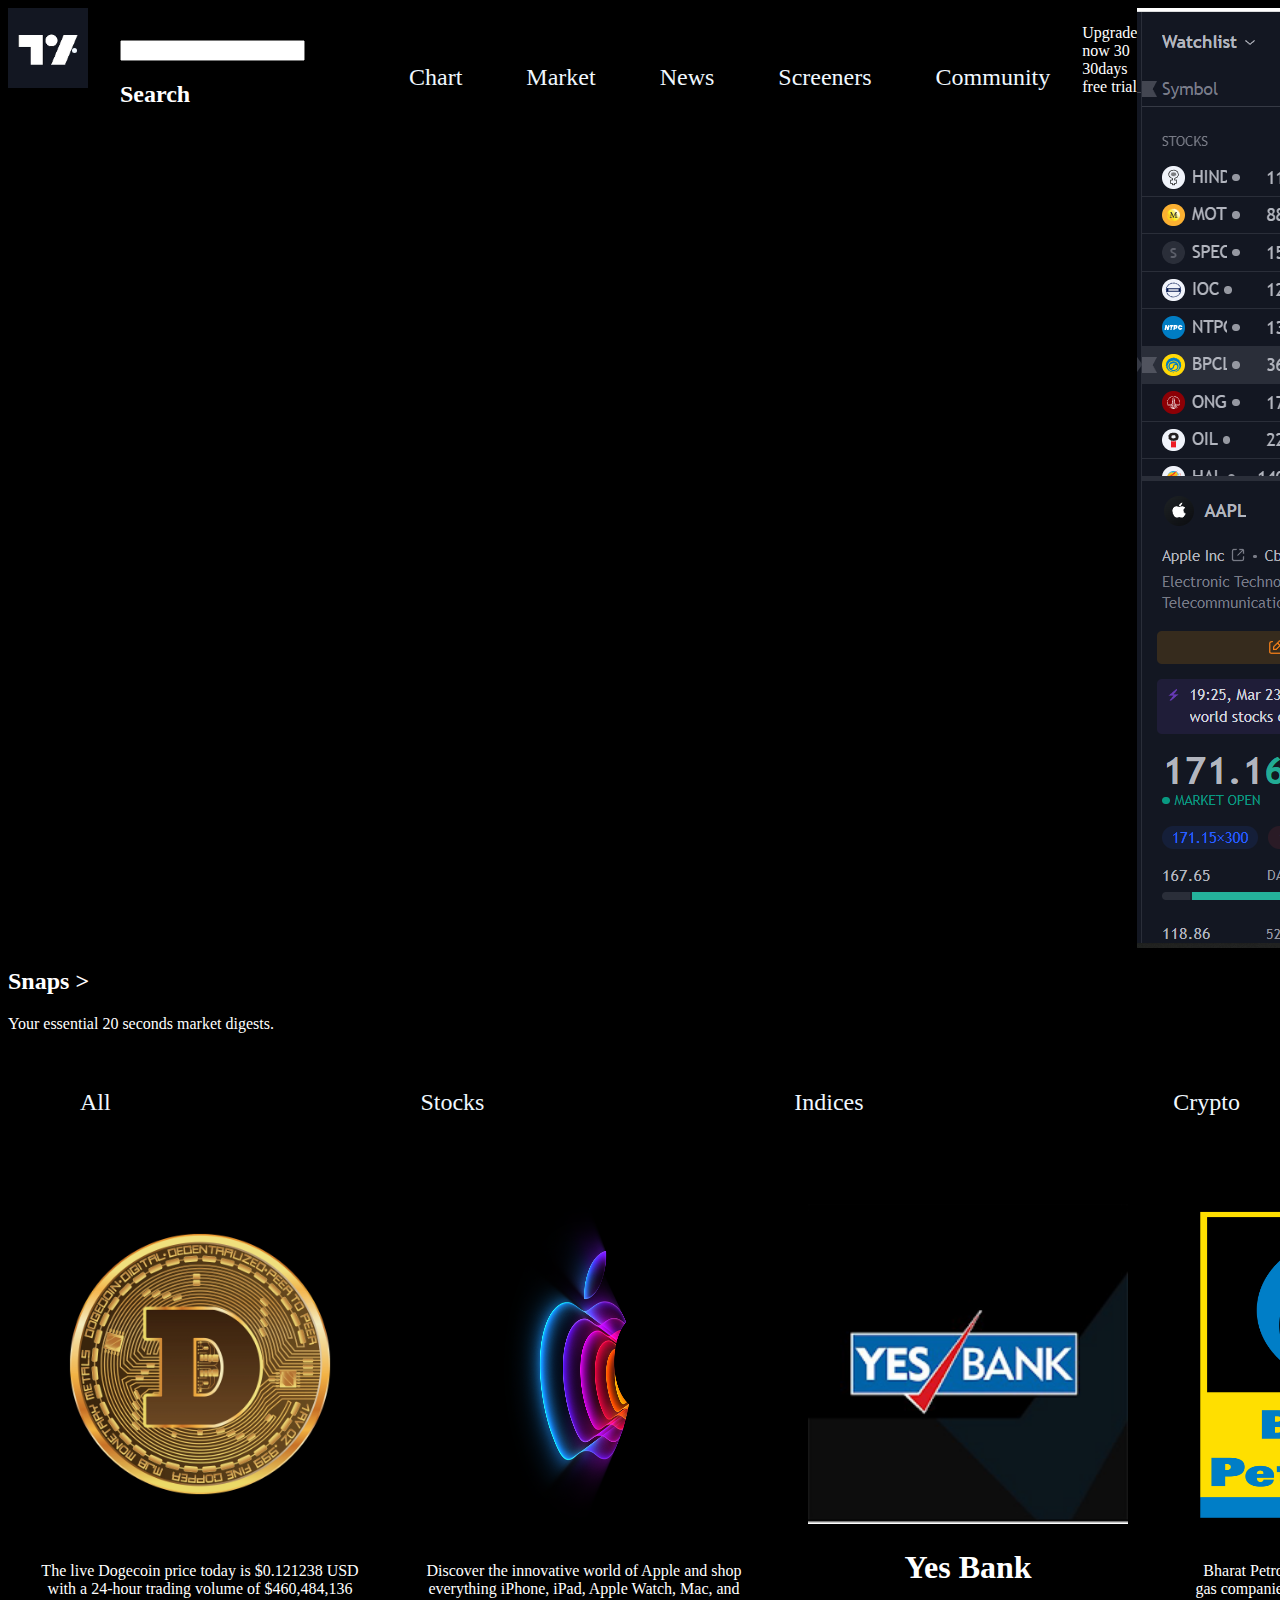
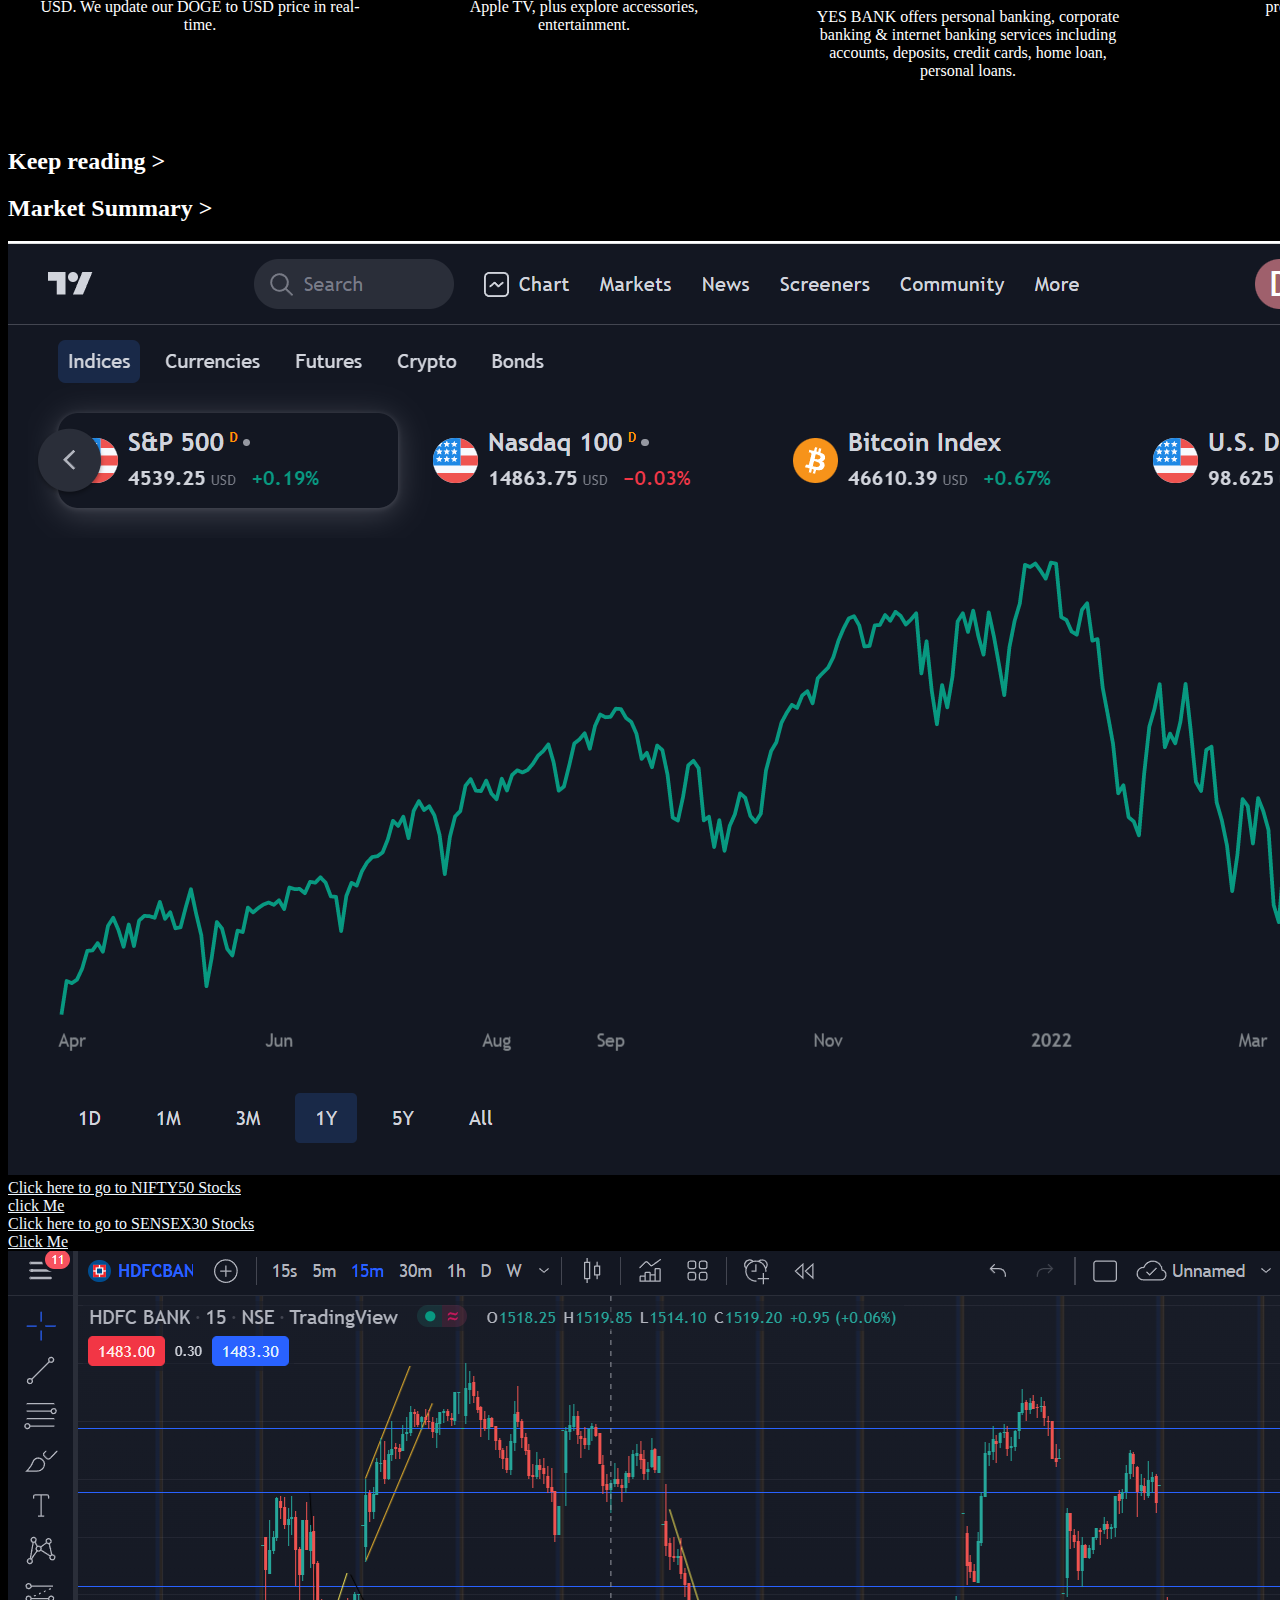
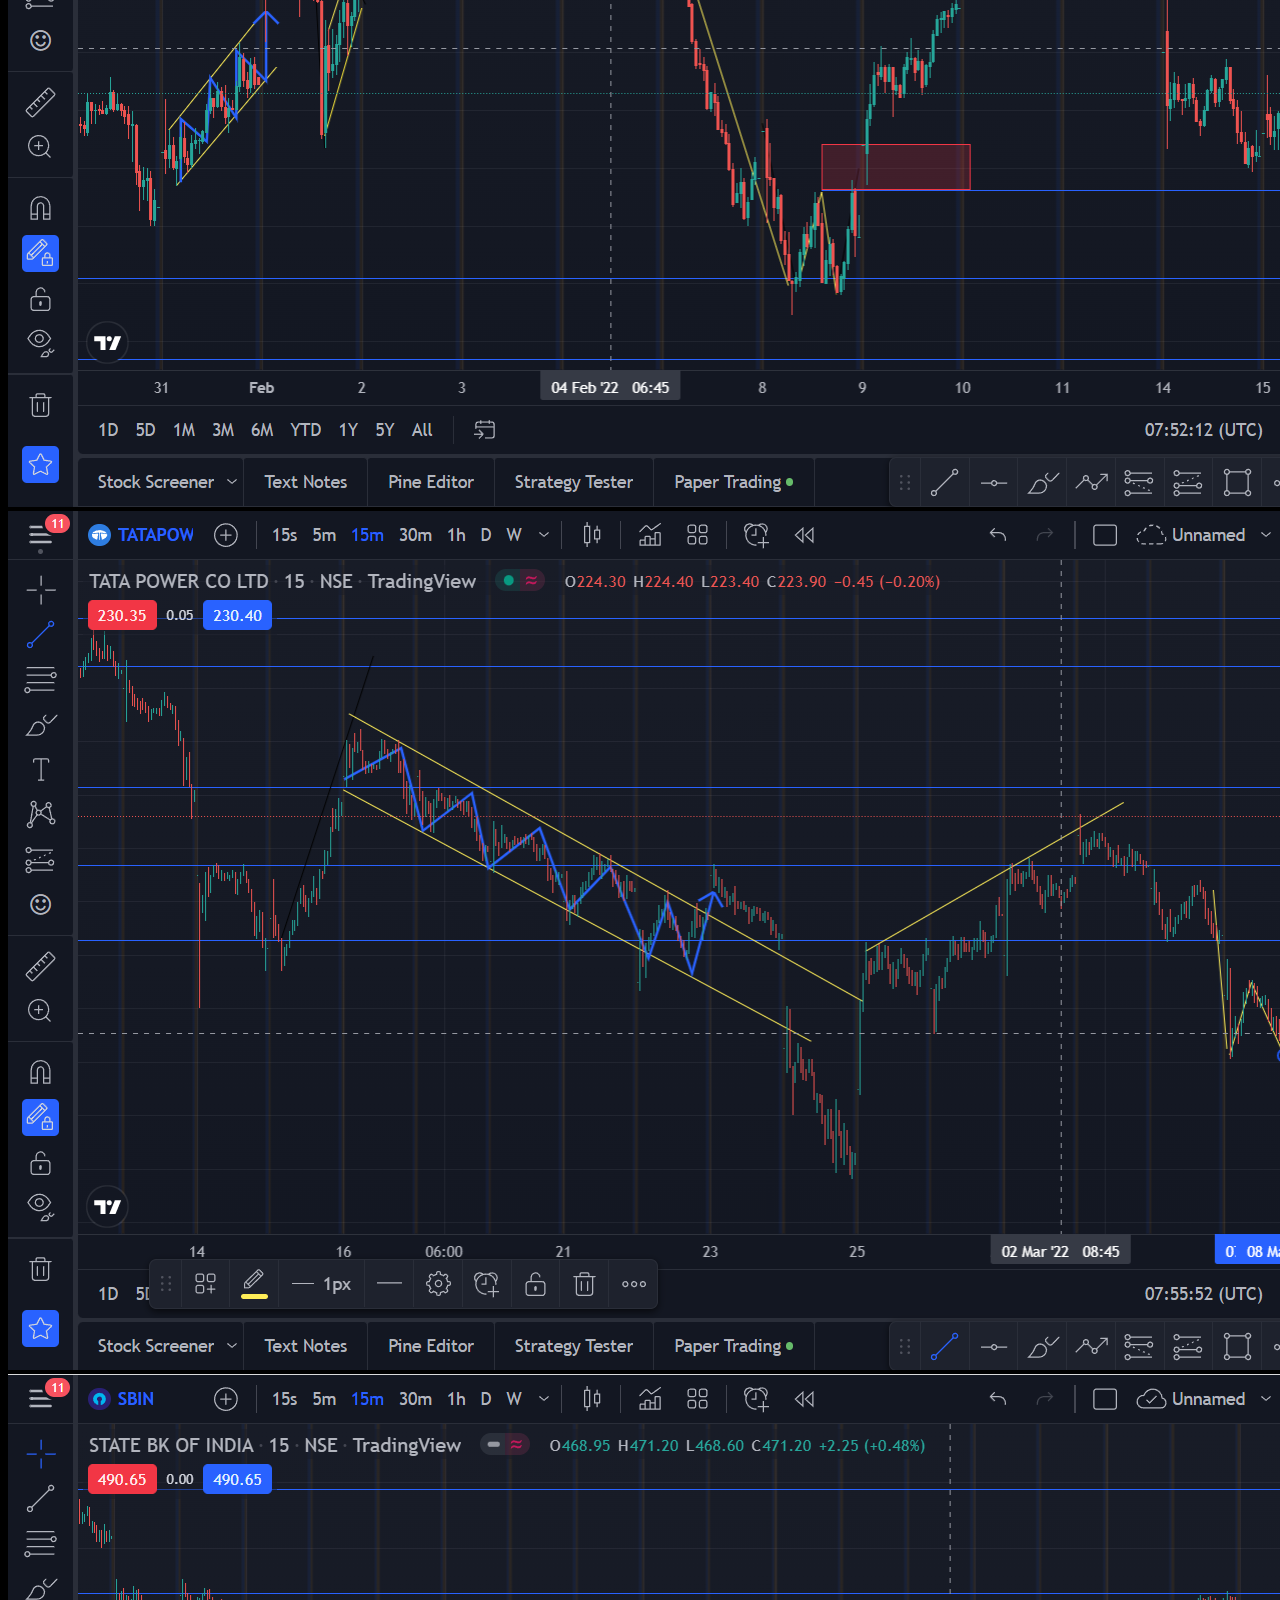
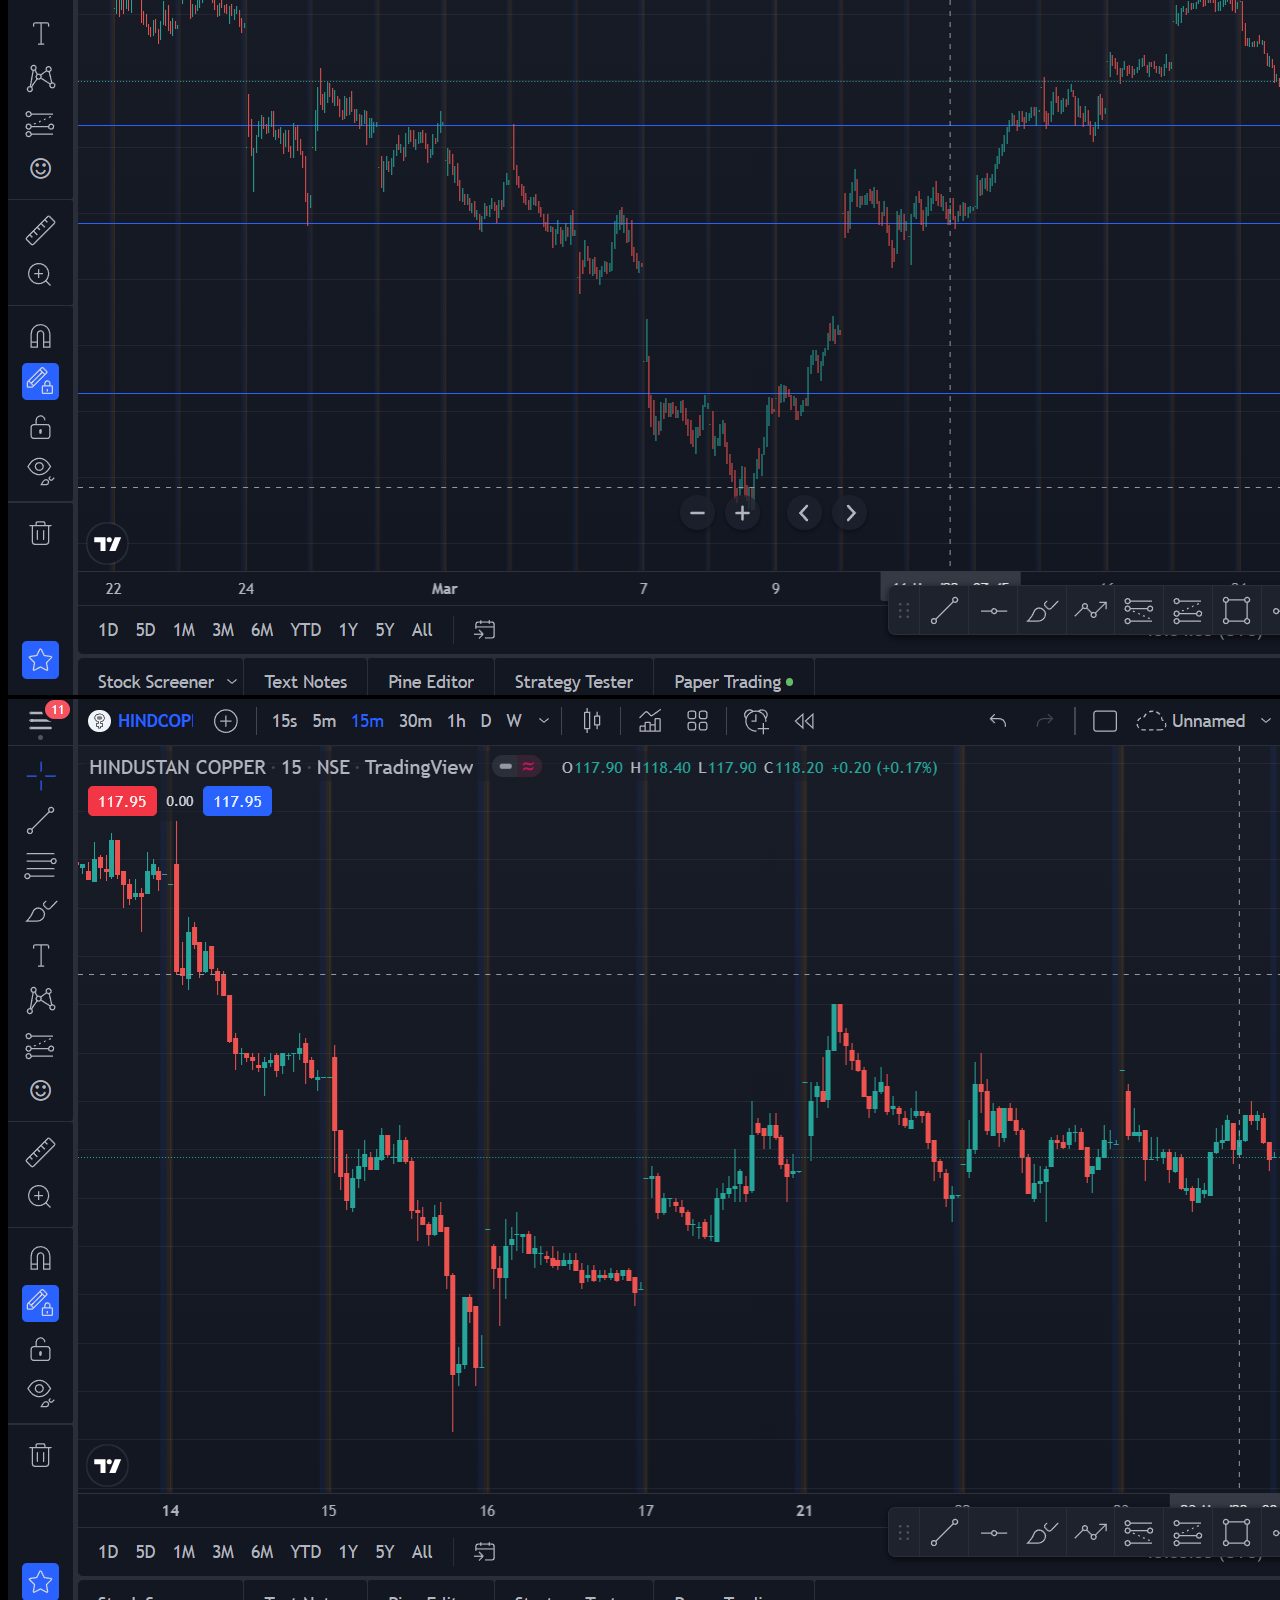
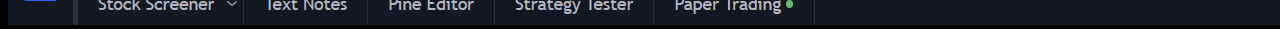
<file: projectclone/index.html>
<!DOCTYPE html>
<html lang="en">
<head>
    <meta charset="UTF-8">
    <meta http-equiv="X-UA-Compatible" content="IE=edge">
    <meta name="viewport" content="width=device-width, initial-scale=1.0">
    <title>Document</title>
    <link rel="stylesheet" href="style.css">
</head>
<body style="background-color: black;">
    <header class="head">
        <nav class="tradinglogo">
        <img src="tradingview.logo.png" alt="tarding view logo was here">
       </nav>
        <li class="searchbox">
        <input type="text"> 
        
        <h2> Search </h2>
    </li>
        <nav>
            <ul>
                <li> Chart</li>
                <li> Market</li>
                <li> News </li>
                <li> Screeners </li>
                <li> Community </li>
            </ul>
        </nav>
        <p> Upgrade now 30<br>
            30days free trial 
        </p>
        <img src="watchlist.png" alt="watchlist was here">
    </header>
    <h2> Snaps > </h2>
    <p> Your essential 20 seconds market digests.</p>
    <ul>
        <li>All </li>
        <li>Stocks</li>
        <li>Indices </li>
        <li>Crypto </li>
    </ul>
    <div class="container">
    <div>    
        
        <img class= "coin" src="Dogecoin.logo.webp" alt="dogecoin logo was here"
        <h1> Doge Coin </h1>
        <p> The live Dogecoin price today is $0.121238 USD with a 24-hour trading volume of $460,484,136 USD. We update our DOGE to USD price in real-time.</p>
    </div>
    <div>
        <img class="app" src="apple.logo" alt="apple logo was here"
        <h1> Apple </h1>
        <p>  Discover the innovative world of Apple and shop everything iPhone, iPad, Apple Watch, Mac, and Apple TV, plus explore accessories, entertainment. </p>
    </div>
    <div>
        <img class="bank" src="yesbank.logo.webp" alt="yesbank logo was here">
        <h1> Yes Bank </h1>
        <p> YES BANK offers personal banking, corporate banking & internet banking services including accounts, deposits, credit cards, home loan, personal loans. </p>
    </div>
    <div>
        <img class="bp" src="Bharatpetroleum.Logo.png" alt="bharat petroleum logo was here"
        <h1> Bharat Petroleum </h1>
        <p> Bharat Petroleum is among the leading oil and gas companies in India. The organisation aims to provide only the purest oil. </p>
    </div>
</div>
    <h2> Keep reading > </h2>
    <h2> Market Summary > </h2>
    <img src="currentmarket.png" alt="market charts was here"/>
  <a href="https://www1.nseindia.com/live_market/dynaContent/live_watch/equities_stock_watch.htm"> Click here to go to NIFTY50 Stocks </a>
    <br>
      <a href="https://www1.nseindia.com/live_market/dynaContent/live_watch/equities_stock_watch.htm"> click Me </a>
    <br>
   <a href="https://www.moneyworks4me.com/best-index/bse-stocks/top-bse30-companies-list"> Click here to go to SENSEX30 Stocks </a>  
     <br>
       <a href="https://www.moneyworks4me.com/best-index/bse-stocks/top-bse30-companies-list/">Click Me </a>
   <div class="charts">
   <img src="hdfc.png" alt="hdfc chart was here">
   <img src="motors.png" alt="tatamotors chart was here">
   <img src="sbi.png" alt="sbi chart was here">
   <img src="hindcop.png" alt="hindcop chart was here">
</div>
</body>
</html>
</file>
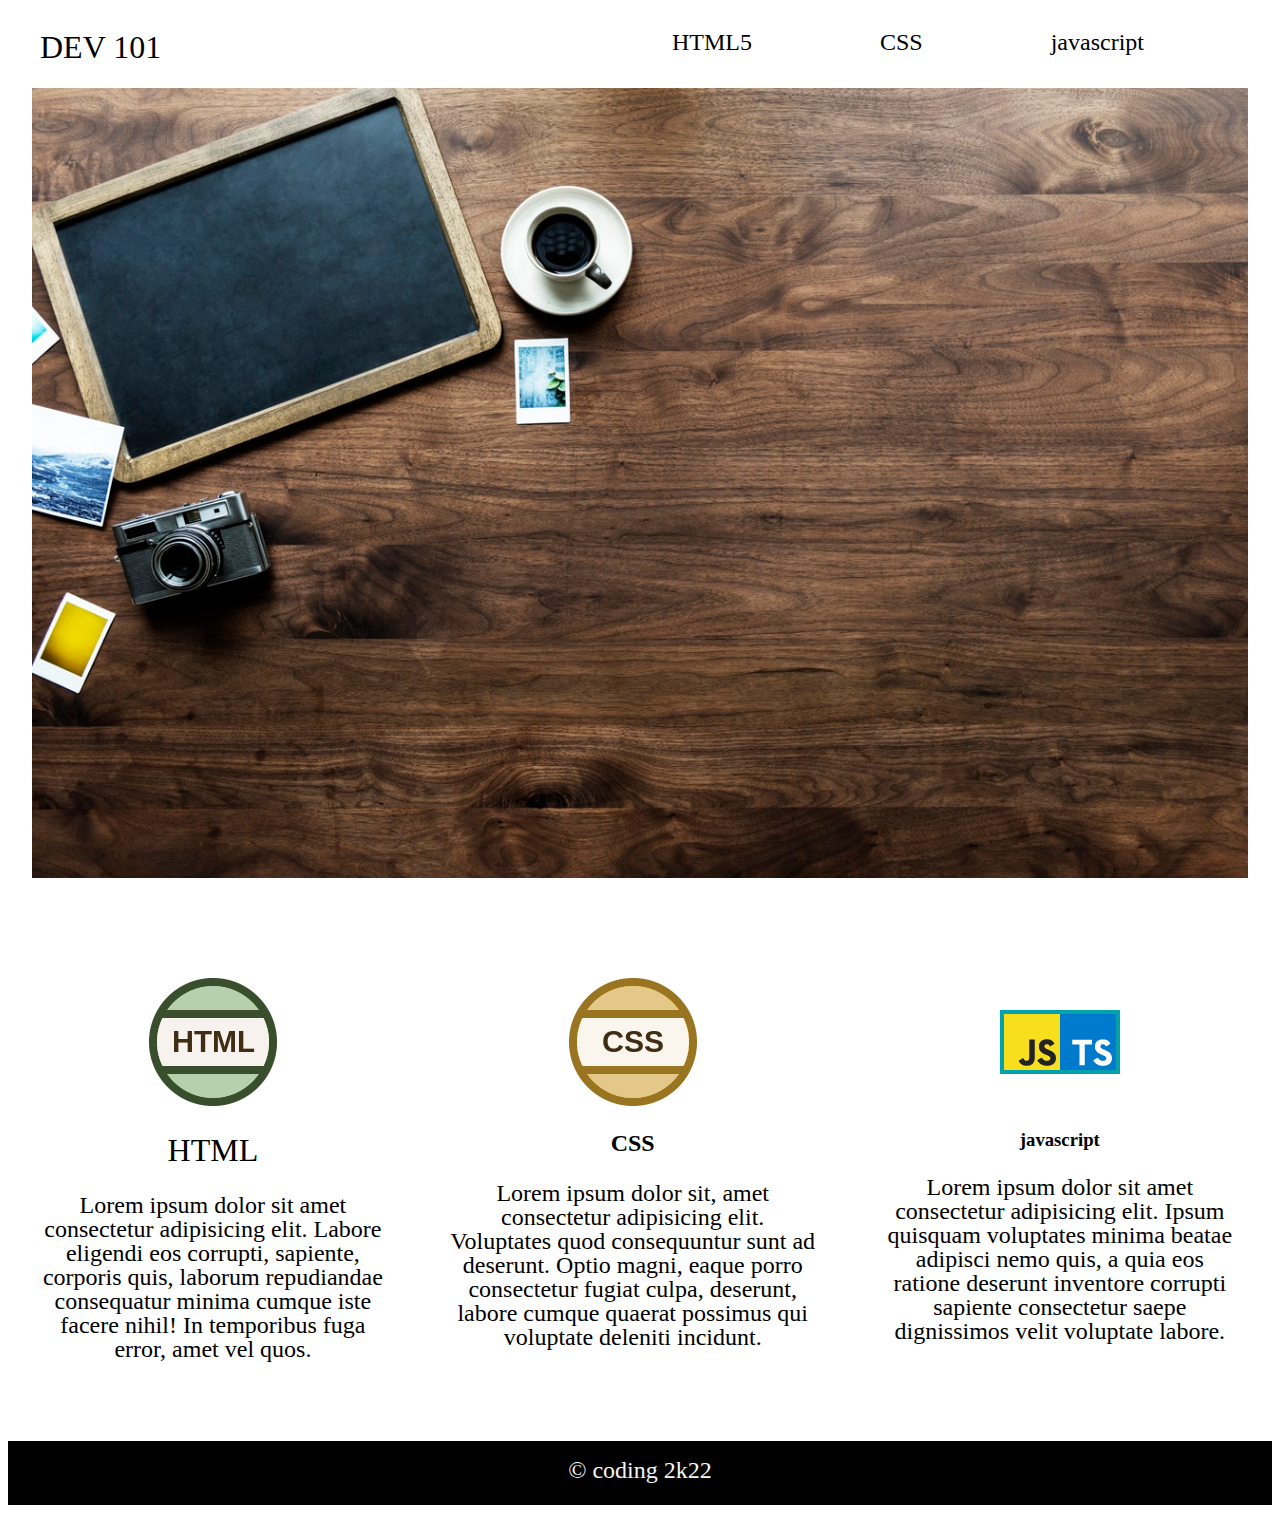
<file: module1/project1/index.html>
<!DOCTYPE html>
<html lang="en">
<head>
    <meta charset="UTF-8">
    <meta http-equiv="X-UA-Compatible" content="IE=edge">
    <meta name="viewport" content="width=device-width, initial-scale=1.0">
    <title>Document</title>
    <link rel=" stylesheet" href="style.css">
</head>
<body>
    <header>
        <h1> DEV 101 </h1>
        <nav>
            <ul>
                <li> HTML5 </li>
                <li> CSS   </li>
                <li> javascript </li>
            </ul>
        </nav>
    </header>
    <img class="bigimage" src="lap.jpeg" alt="image was here">
 <div class="container">
    <div>
        <img src="html.png" alt="html image was here">
        <h1> HTML </h1>
        <p> Lorem ipsum dolor sit amet consectetur adipisicing elit. Labore eligendi eos corrupti, sapiente, corporis quis, laborum repudiandae consequatur minima cumque iste facere nihil! In temporibus fuga error, amet vel quos.</p>
    </div>
    <div>
        <img src="css.png" alt="css image was here">
        <h2> CSS </h2>
        <p>Lorem ipsum dolor sit, amet consectetur adipisicing elit. Voluptates quod consequuntur sunt ad deserunt. Optio magni, eaque porro consectetur fugiat culpa, deserunt, labore cumque quaerat possimus qui voluptate deleniti incidunt.</p>
    </div>
    <div>
        <img src="icon.png" alt="javascript image was here">
        <h3> javascript</h3>
        <p> Lorem ipsum dolor sit amet consectetur adipisicing elit. Ipsum quisquam voluptates minima beatae adipisci nemo quis, a quia eos ratione deserunt inventore corrupti sapiente consectetur saepe dignissimos velit voluptate labore.</p>
    </div>
 </div>
    <footer>
        <p>&copy coding 2k22 </p>
    </footer>
 </body>
</html>
</file>
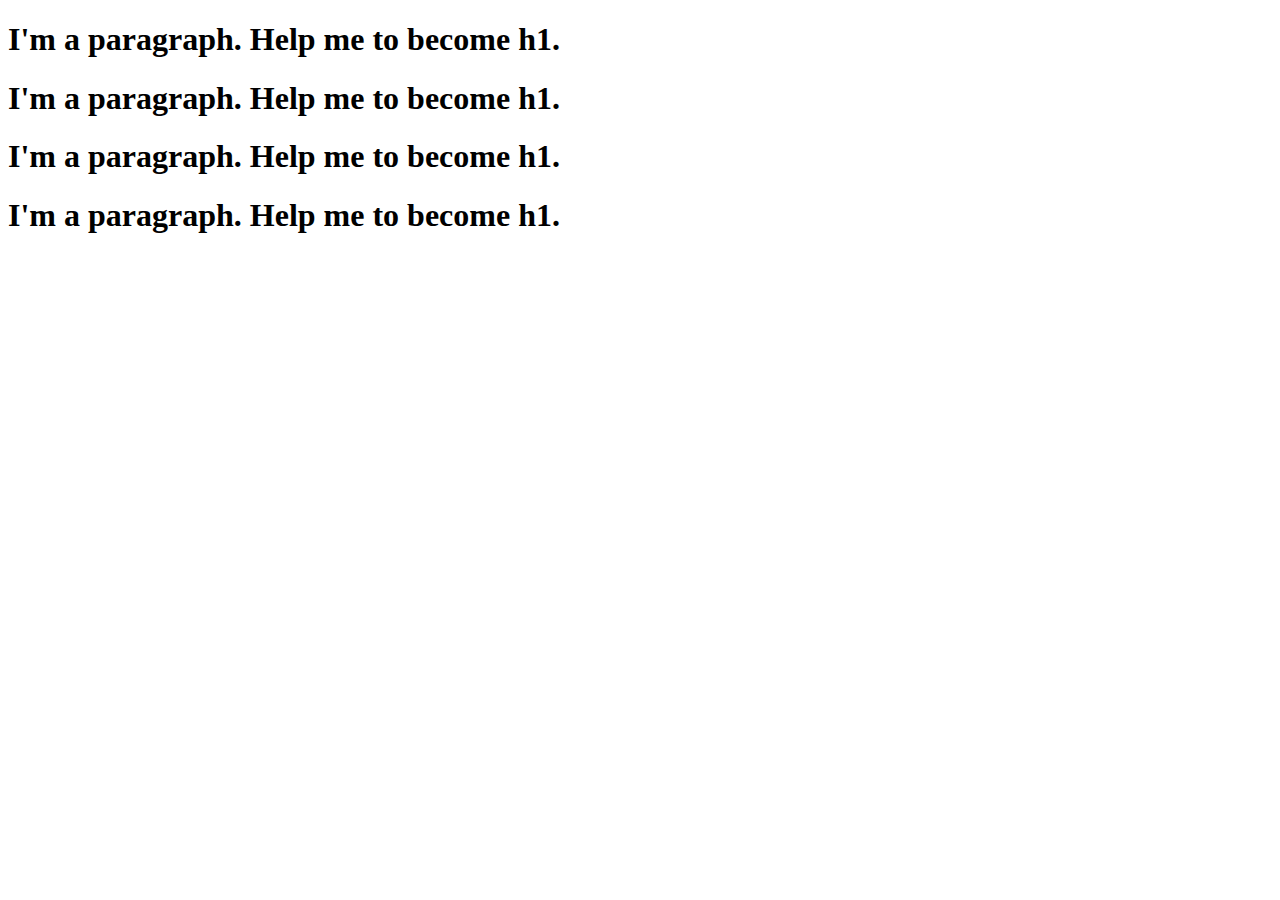
<file: cssselectorquestions/q1.html>
<!DOCTYPE html>
<html lang="en">

<head>
    <meta charset="UTF-8">
    <meta name="viewport" content="width=device-width, initial-scale=1.0">
    <title>Document</title>

    <style>
        /* css selector */
        /* element selector */
    </style>
</head>

<body>
    <!-- add css styles to all h1 tags making it blue   -->
    <h1>I'm a paragraph. Help me to become h1.</h1>
    <h1>I'm a paragraph. Help me to become h1.</h1>
    <h1>I'm a paragraph. Help me to become h1.</h1>
    <h1>I'm a paragraph. Help me to become h1.</h1>
</body>

</html>
</file>
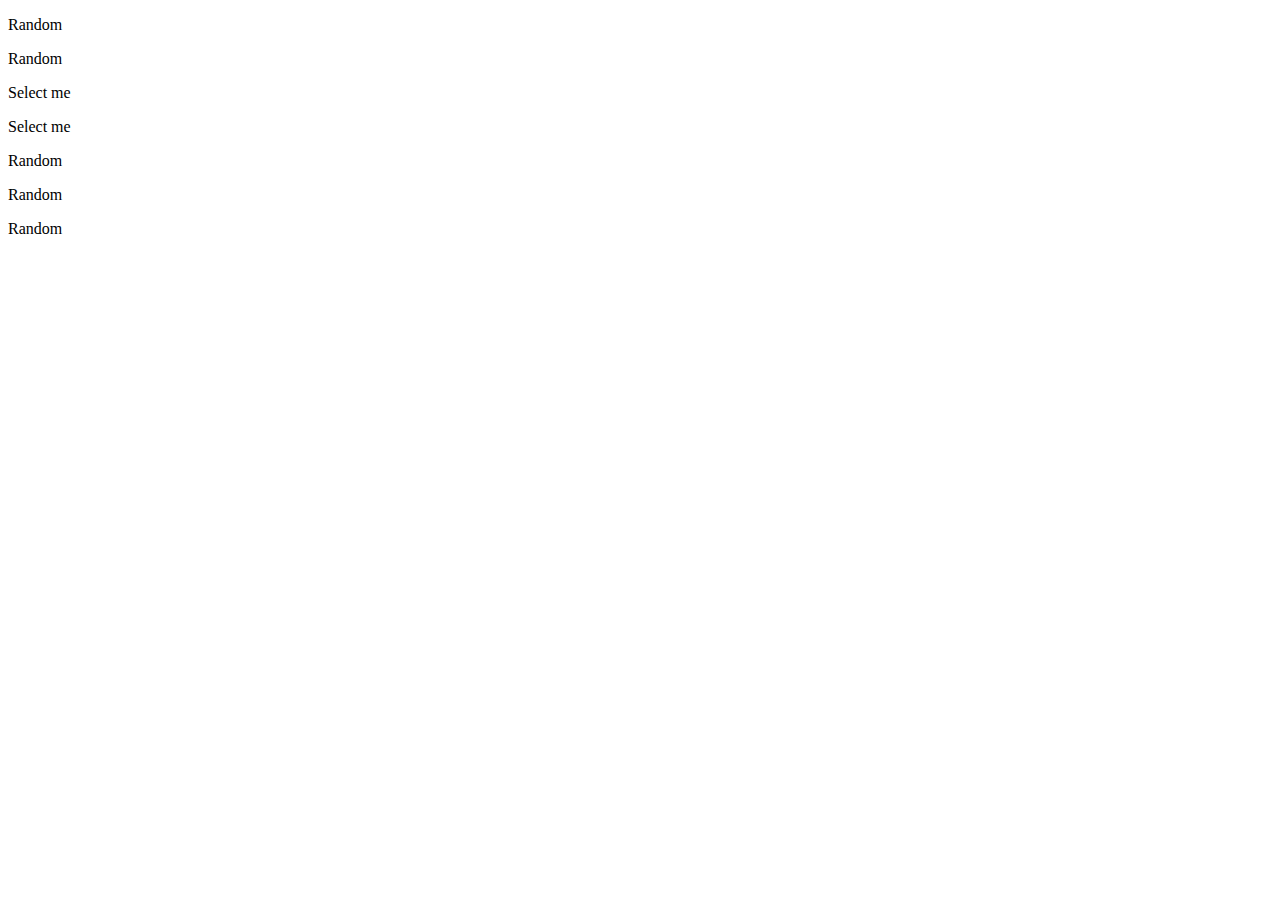
<file: cssselectorquestions/q10.html>
<!DOCTYPE html>
<html lang="en">

<head>
    <meta charset="UTF-8" />
    <meta name="viewport" content="width=device-width, initial-scale=1.0" />
    <title>Document</title>
    <style>
        
    </style>
</head>

<body>
    <!-- Select the element with "Select me" and make it blue  -->
    <div class="some-class">
        <div id="the-one">
            <p>Random</p>
            <div>
                <p class="c1 c2">Random</p>
            </div>
            <p class="c1 c2">Select me</p>
            <div class="c1 c2">Select me</div>
        </div>
    </div>
    <div class="some-class">
        <p class="c1">Random</p>
        <p class="c2">Random</p>
        <p class="c1 c2">Random</p>
    </div>
</body>

</html>
</file>
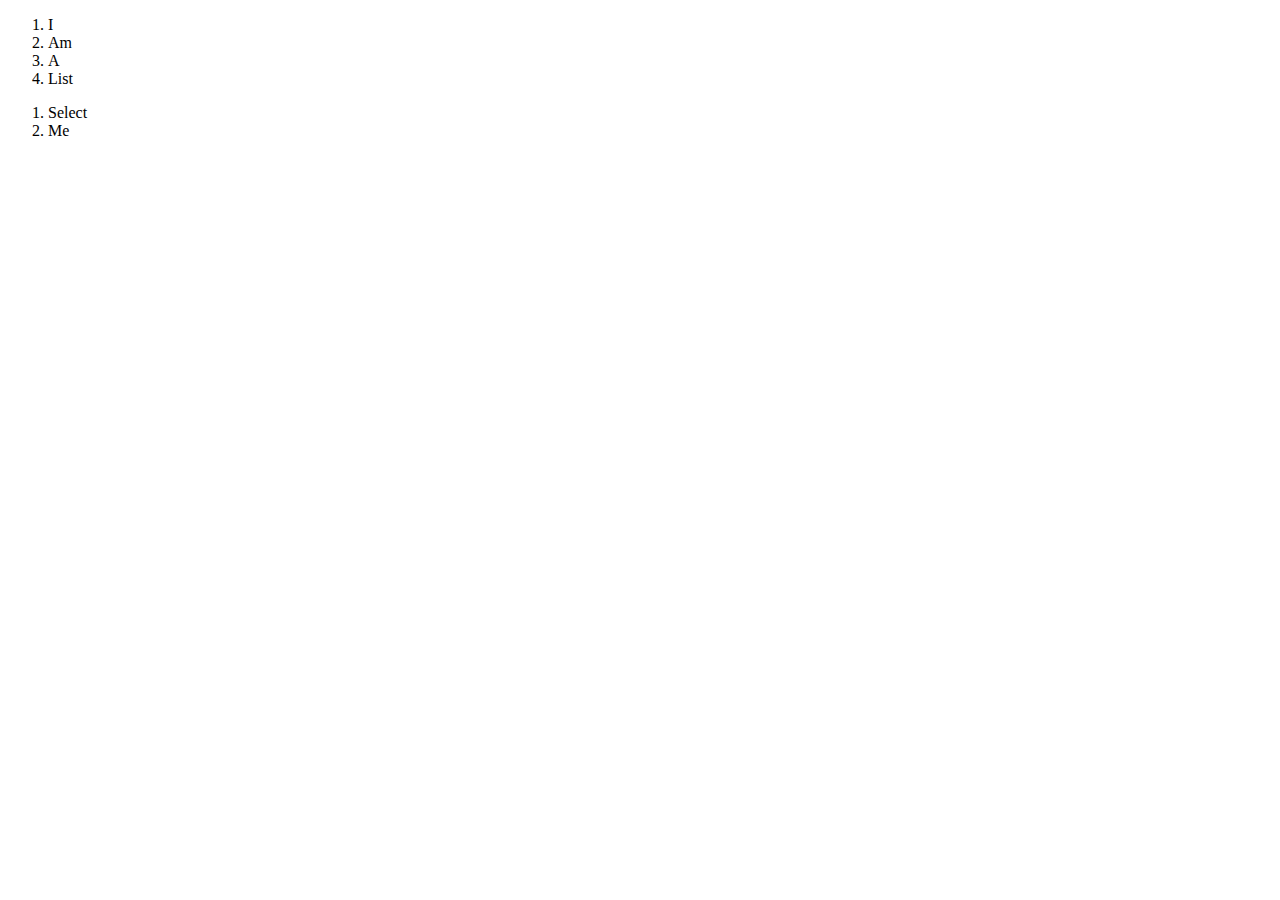
<file: cssselectorquestions/q2.html>
<!DOCTYPE html>
<html lang="en">

<head>
    <meta charset="UTF-8">
    <meta name="viewport" content="width=device-width, initial-scale=1.0">
    <title>Document</title>
    <style>
        /* descendent selector */
        
    </style>
</head>

<body>
    <!-- write css selector to select the select,me list items make them blue -->
    
        <ol>
            <li>I</li>
            <li>Am</li>
            <li>A</li>
            <li>List</li>
        </ol>
    

    <div>
        <ol>
            <li>Select</li>
            <li>Me</li>
        </ol>
    </div>
</body>

</html>
</file>
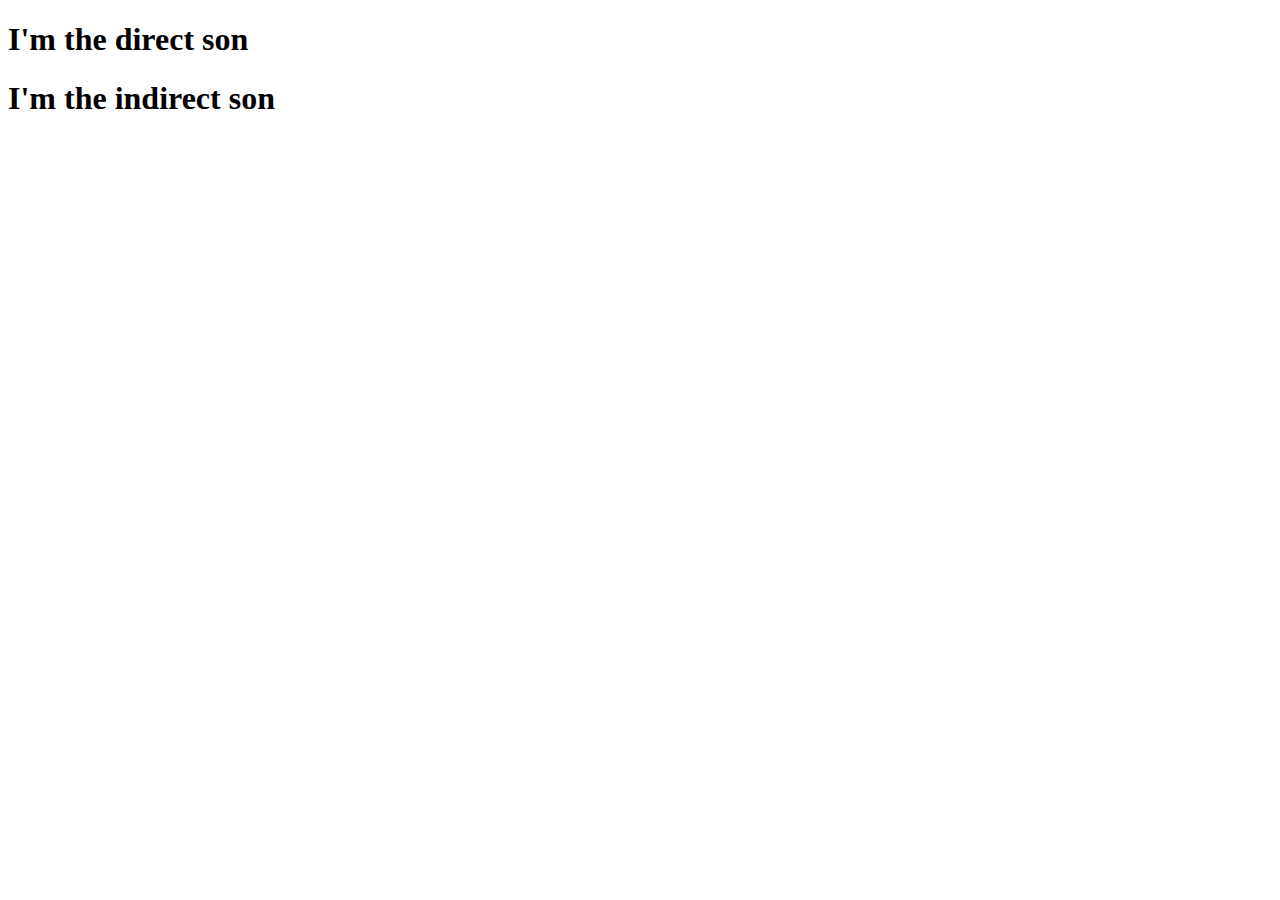
<file: cssselectorquestions/q3.html>
<!DOCTYPE html>
<html lang="en">

<head>
    <meta charset="UTF-8">
    <meta name="viewport" content="width=device-width, initial-scale=1.0">
    <title>Document</title>
    <style>
        /* children selector */
        
        
        
    </style>
</head>

<body>

    <!-- select "I'm the direct son" and make it blue -->

    <div>
        <h1>
            <span>I'm the direct son</span>
        </h1>
    </div>

    <div>
        <span>
            <h1>
                <span>I'm the indirect son</span>
            </h1>
        </span>
    </div>

</body>

</html>
</file>
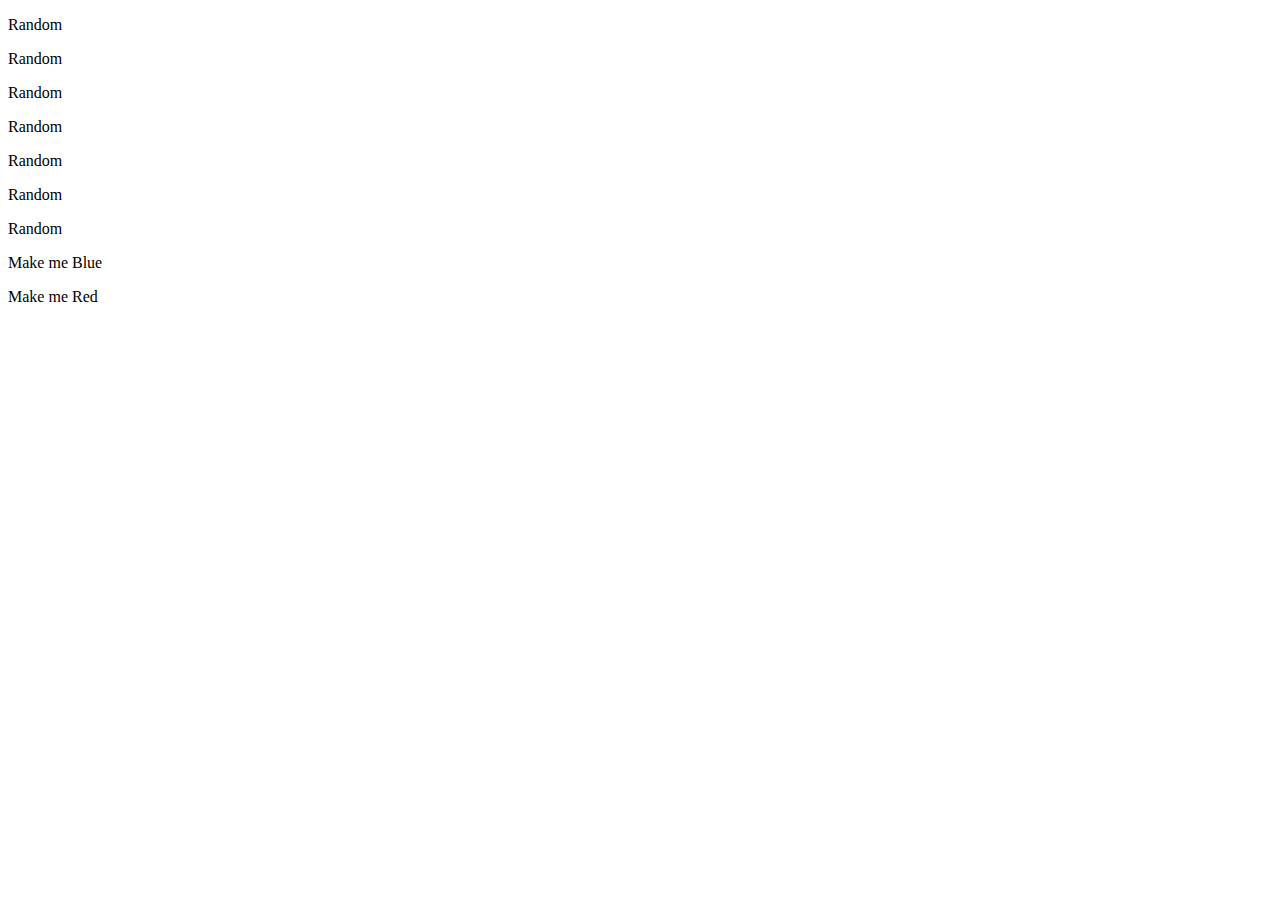
<file: cssselectorquestions/q4.html>
<!DOCTYPE html>
<html lang="en">

<head>
    <meta charset="UTF-8">
    <meta name="viewport" content="width=device-width, initial-scale=1.0">
    <title>Document</title>
    <style>
        /* class selector */
        
    </style>
</head>

<body>
    <!-- Select the make me p tags and make class 1 blue and class 2 red  -->
    <p>Random</p>
    <p>Random</p>
    <p>Random</p>
    <p>Random</p>
    <p>Random</p>
    <p>Random</p>
    <p>Random</p>

    <p class="class1">Make me Blue</p>
    <p class="class2">Make me Red</p>

</body>

</html>
</file>
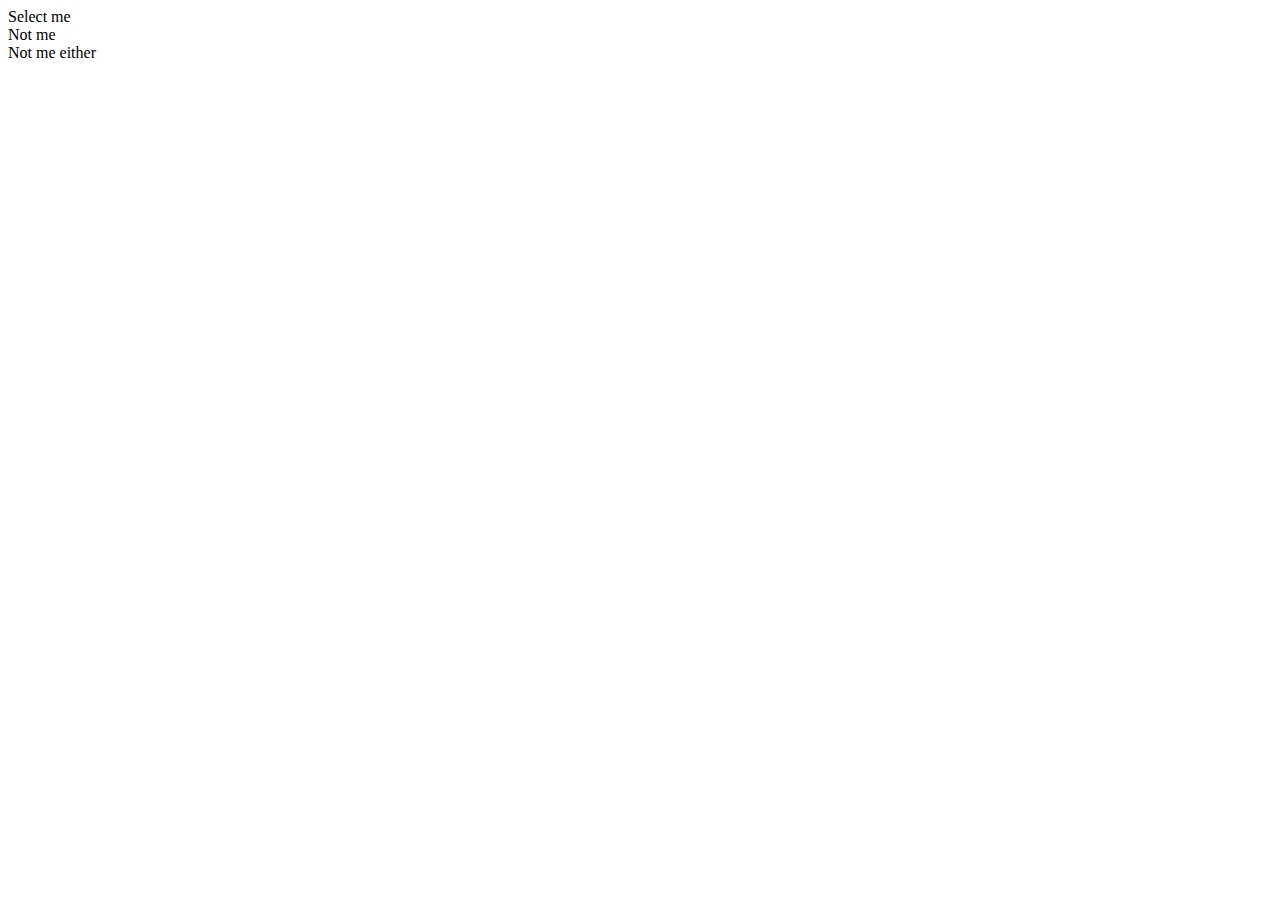
<file: cssselectorquestions/q5.html>
<!DOCTYPE html>
<html lang="en">

<head>
    <meta charset="UTF-8">
    <meta name="viewport" content="width=device-width, initial-scale=1.0">
    <title>Document</title>
    <style>
        /* multiple class on same elements*/
        
       
    </style>
</head>

<body>
    <!-- Select the element with multiple classes(m1 & m2) and make them blue -->
    <div class="m1 m2">
        Select me
    </div>

    <div class="m1">Not me</div>
    <div class="m2">Not me either</div>
</body>

</html>
</file>
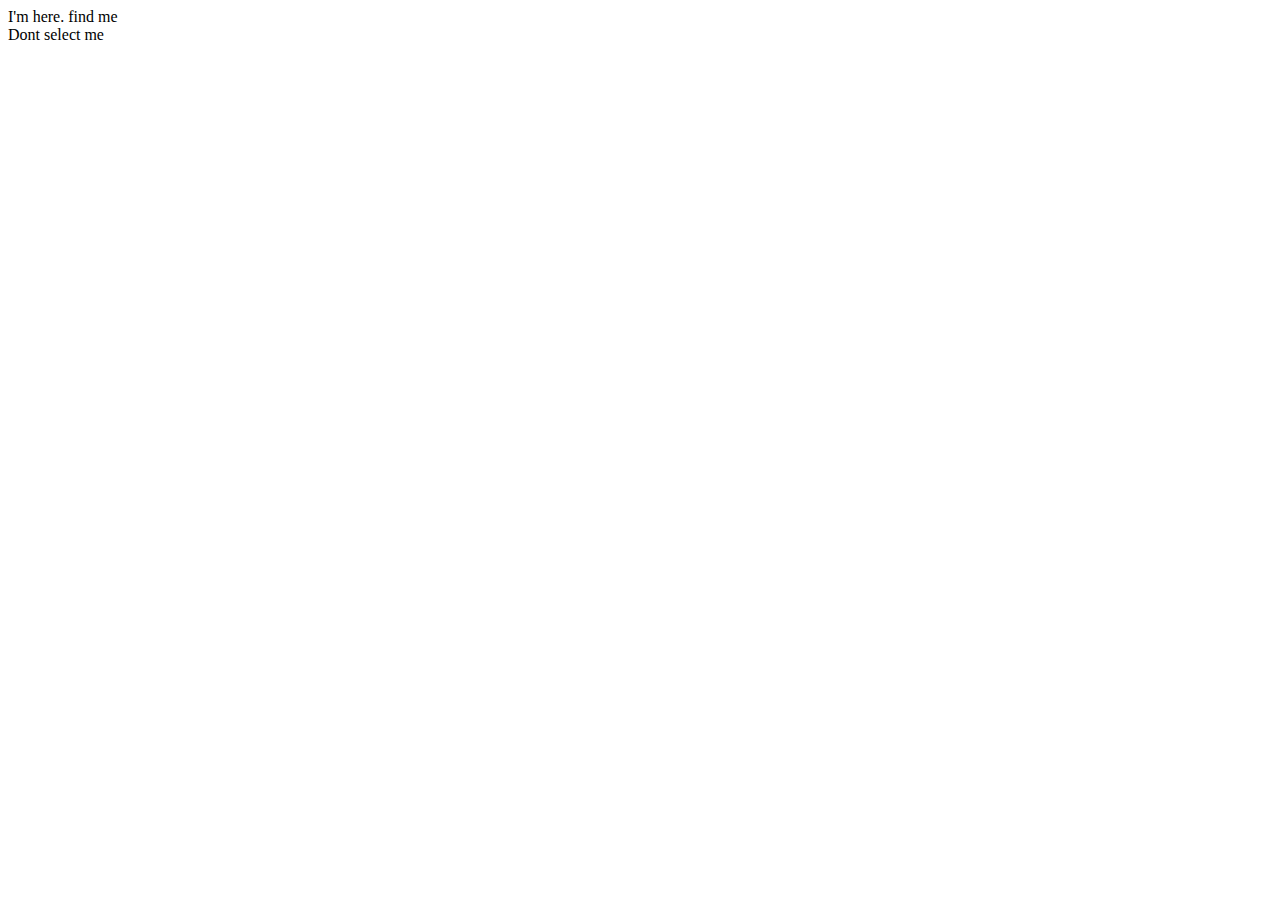
<file: cssselectorquestions/q6.html>
<!DOCTYPE html>
<html lang="en">

<head>
  <meta charset="UTF-8" />
  <meta name="viewport" content="width=device-width, initial-scale=1.0" />
  <title>Document</title>
  <style>
    /* classes desendent */
   
  </style>
</head>

<body>
  <!-- Select "I'm here. find me" and make it blue  -->

  <div class="c1">
    <div>
      <div>
        <span>
          <div class="c2">I'm here. find me</div>
        </span>
      </div>
    </div>

  </div>
    <span>
      <div class="c1">Dont select me</div>
    </span>
</body>

</html>
</file>
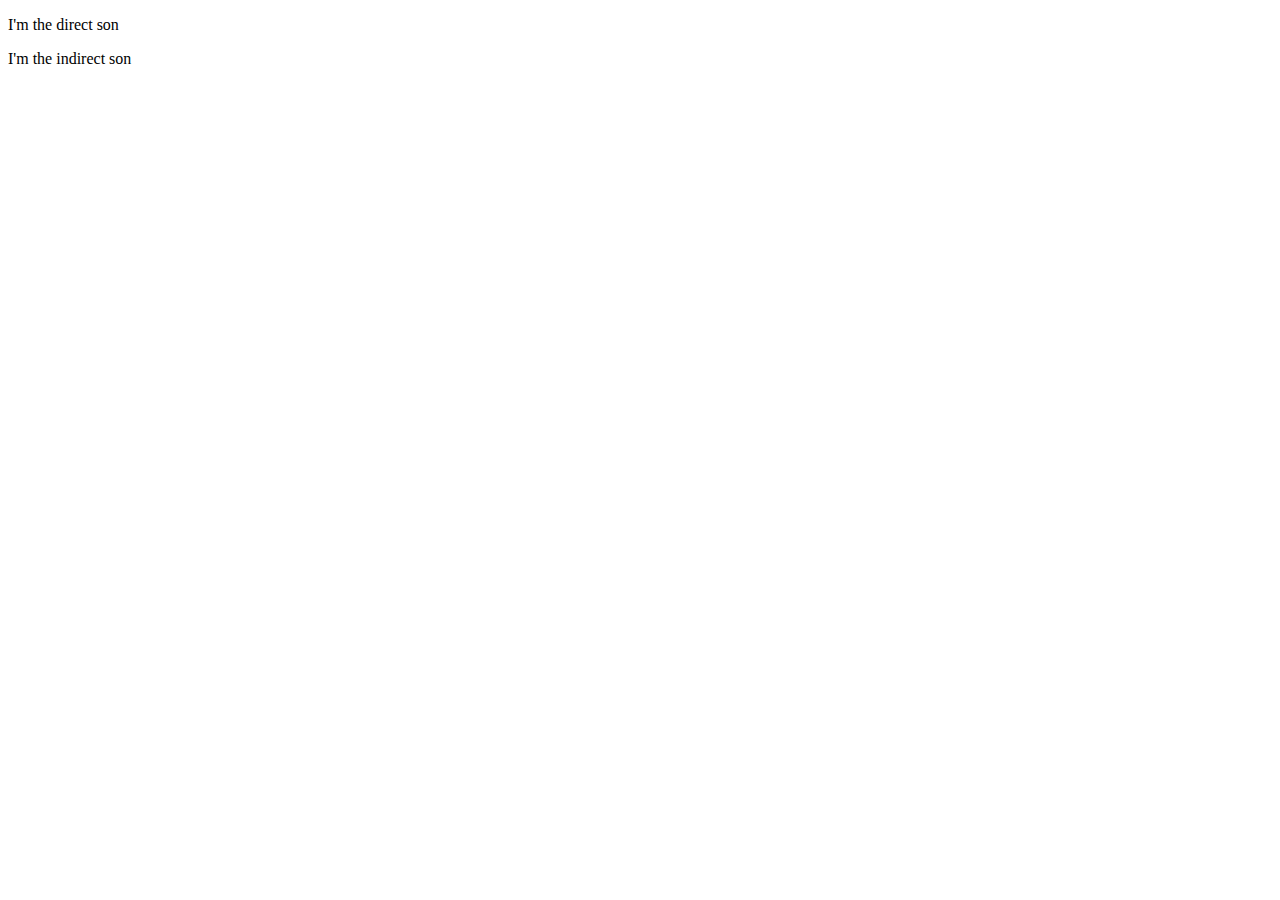
<file: cssselectorquestions/q7.html>
<!DOCTYPE html>
<html lang="en">

<head>
    <meta charset="UTF-8">
    <meta name="viewport" content="width=device-width, initial-scale=1.0">
    <title>Document</title>
</head>
<style>
    /* class with children combinator */

      
</style>

<body>

    <!-- select "I'm the direct son" and make it blue  -->
    <div class="c1">
        <p>
            I'm the direct son
        </p>
    </div>

    <div class="c1">
        <span>
            <p>I'm the indirect son</p>
        </span>
    </div>

</body>

</html>
</file>
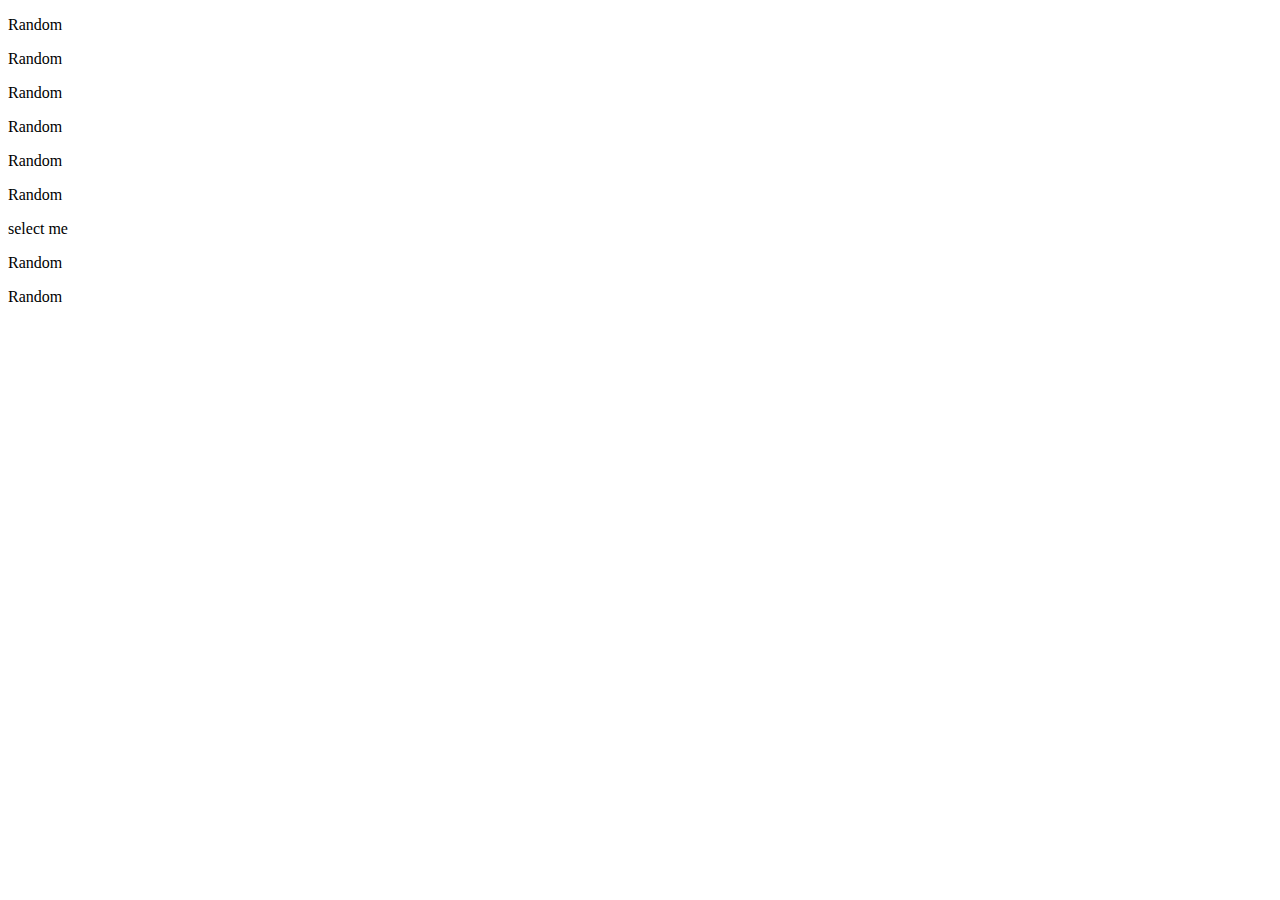
<file: cssselectorquestions/q8.html>
<!DOCTYPE html>
<html lang="en">

<head>
    <meta charset="UTF-8">
    <meta name="viewport" content="width=device-width, initial-scale=1.0">
    <title>Document</title>
    <!-- id selector -->
    <style>

    </style>
</head>


<body>
    <!-- Select s2 with id=the-one and make it blue -->
    <p class="s1">Random</p>
    <p class="s1">Random</p>
    <p class="s1">Random</p>
    <p class="s1">Random</p>
    <p class="s2">Random</p>
    <p class="s2">Random</p>
    <p class="s2" id="the-one">select me</p>
    <p class="s2">Random</p>
    <p class="s2">Random</p>
</body>

</html>
</file>
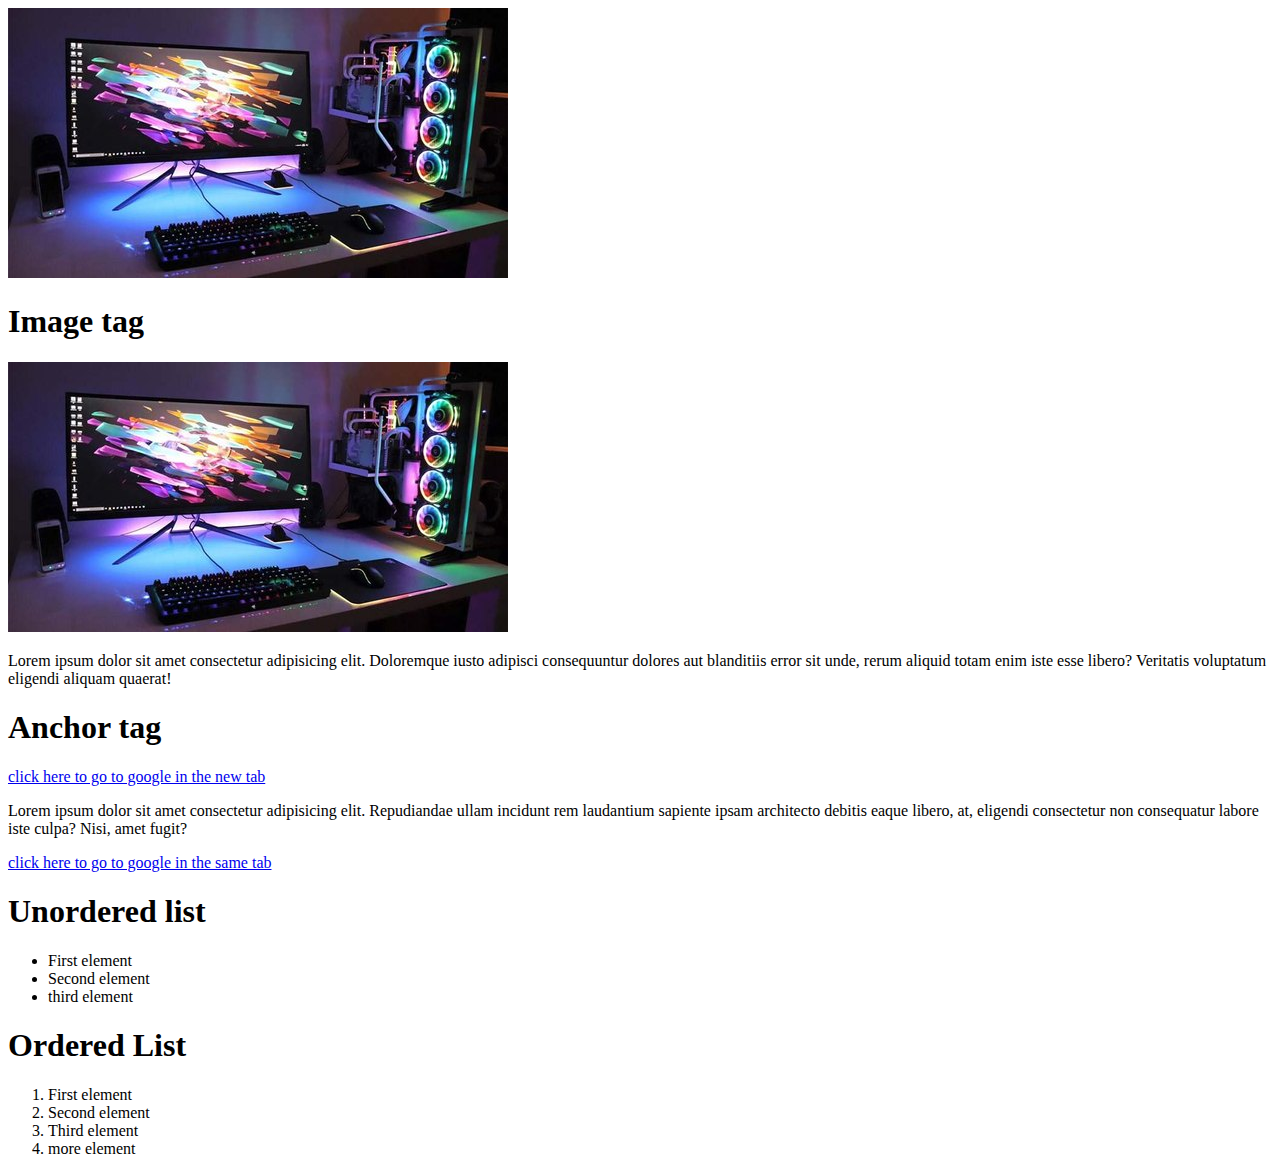
<file: intro/anchortags.html>
<!DOCTYPE html>
   <html lang="en">
   <head>
       <meta charset="UTF-8">
       <meta http-equiv="X-UA-Compatible" content="IE=edge">
       <meta name="viewport" content="width=device-width, initial-scale=1.0">
       <title>Document</title>
   </head>
   <body>
       <!-- image tag self closing-->
    <img src="gaming-desktop-pc-custom-built-cpu--500x500.jpg" alt="">
    <!-- <img src="logo2.fdsafdpng" alt="something was wrong"> -->
    <h1>Image tag</h1>
    <img src="gaming-desktop-pc-custom-built-cpu--500x500.jpg" alt="desktop image was here">
    <p>Lorem ipsum dolor sit amet consectetur adipisicing elit. Doloremque iusto adipisci consequuntur dolores aut blanditiis error sit unde, rerum aliquid totam enim iste esse libero? Veritatis voluptatum eligendi aliquam quaerat!</p>

    <!-- anchor tag -->
    <!--link purpose--> 
    <h1>Anchor tag</h1>
    <a href="https://www.google.co.in/" target="_blank">click here to go to google in the new tab</a>
     <!--link will be opened in the new tab-->
    <p>Lorem ipsum dolor sit amet consectetur adipisicing elit. Repudiandae ullam incidunt rem laudantium sapiente ipsam architecto debitis eaque libero, at, eligendi consectetur non consequatur labore iste culpa? Nisi, amet fugit?</p>
    <a href="https://www.google.co.in/">click here to go to google in the same tab</a>
    

     <!-- list -->
    <h1>Unordered list</h1>
    <ul>
        <li>First element</li>
        <li>Second element</li>
        <li>third element</li>
    </ul>

    <h1>Ordered List</h1>
    <ol>
        <li>First element</li>
        <li>Second element</li>
        <li>Third element</li>
        <li>more element</li>
    </ol>


   </body>
   </html>
</file>
<file: projectclone/style.css>
nav{
    display: flex;
    justify-content: space-around;
}
ul{
    
    display: flex;
    justify-content: space-between;
    list-style-type:none;
    font-size: x-large;
}
li:hover{
    cursor: pointer;
    color:red
}
li{
    padding: 2rem;
    color: aliceblue;
}
.head{
    display: flex;
}
.tradinglogo{
        height: 5rem;
    }
.container{
display: flex;
justify-content:space-evenly;
 
}

.container>div{
    text-align: center;
    margin: 2rem;
}

.coin{
    height: 20rem;
    width: 20rem;
}
.app{
    height: 20rem;
    width: 20rem;
}
.bank{
    height: 20rem;
    width: 20rem;
}
.bp{
    height: 20rem;
    width: 20rem;
}
.container{
    display : flex;
    justify-content : space-evenly;
}
a{
    color: aliceblue  ;
      
}
h1,h2,p{
color:white
}
a:hover{
    cursor: pointer;
    color: red;   

}
.charts{
   

    height: 60rem;
    width: 60rem;

}
</file>
<file: module1/project1/style.css>
/**{
    font-family:'Segoe UI', Tahoma, Geneva, Verdana, sans-serif;
    margin: 0.5rem;*/

header{
    display: flex;
    justify-content: space-between;
    margin-left:2rem;
}

ul{
    display: flex;
    justify-content: space-evenly;
    list-style-type:none;
    font-size: x-large;
}
li:hover{
    cursor: pointer;
    color:red
}
nav{
    width: 60vw;
    margin-top: -0.2rem;
    
}

.bigimage{
    width: 95vw;
    margin-bottom: 4rem;
    margin-left: 1.5rem;
}

.container{
    display: flex;
    justify-content:space-evenly;

}

 .container>div{
    text-align: center;
    margin: 2rem;
} 

.container>div>p{
    font-size: x-large;
    line-height: 1.5rem;
}

h1{
    font-weight: normal;
}
footer{
    text-align: center;
    background-color: black;
    color: whitesmoke;
    height: 4rem;
    font-size: x-large;
}
footer>p{
    padding: 1rem;
}
</file>
